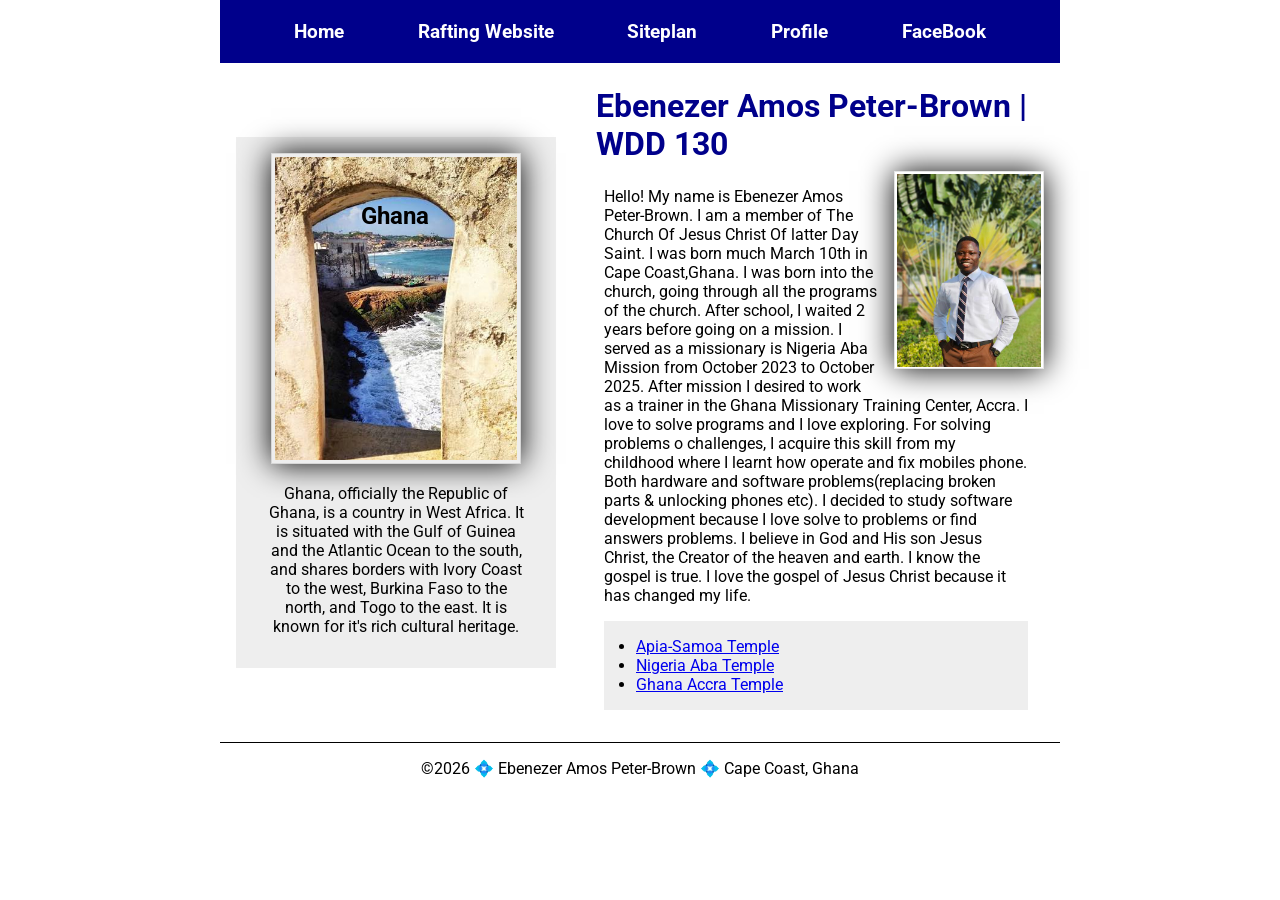
<file: index.html>
<!--10 November 2026 -->
<!DOCTYPE html>
<html lang="en">

<head>
    <meta charset="UTF-8">
    <meta name="viewport" content="width=device-width, initial-scale=1.0">
    <title>Ebenezer Amos Peter-Brown | WDD 130</title>
    <meta name="description" content="Describe your home page here using keywords like your name, the course, the purpose of the page.">
    <meta name="author" content="Ebenezer Amos Peter-Brown">
    <link rel="stylesheet" href="styles/styles.css">
    <link rel="preconnect" href="https://fonts.googleapis.com">
    <link rel="preconnect" href="https://fonts.gstatic.com" crossorigin>
    <link href="https://fonts.googleapis.com/css2?family=Roboto&display=swap" rel="stylesheet">
</head>

<body>
    <header>
        <nav>
            <a href="#">Home</a>
            <a href="wwr/">Rafting Website</a>
            <a href="wwr/site-plan-rafting.html">Siteplan</a>
            <a href="https://linkedin.com">Profile</a>
            <a href="https://facebook.com">FaceBook</a>
        </nav>
    </header>
    <div class="grid">
        <main>
            <h1>Ebenezer Amos Peter-Brown | WDD 130</h1>
            <img src="images/profile.jpeg" alt="My profile" width="200">
            <p>Hello! My name is Ebenezer Amos Peter-Brown. I am a member of The Church Of Jesus Christ Of latter Day Saint.
                I was born much March 10th in Cape Coast,Ghana. I was born into the church, going through all the programs of the church.
                After school, I waited 2 years before going on a mission. I served as a missionary is Nigeria Aba Mission from October 2023 to October 2025.
                After mission I desired to work as a trainer in the Ghana Missionary Training Center, Accra. I love to solve programs and I love exploring.
                For solving problems o challenges, I acquire this skill from my childhood where I learnt how operate and fix mobiles phone.
                Both hardware and software problems(replacing broken parts & unlocking phones etc). I decided to study software development because I love solve to
                problems or find answers problems. I believe in God and His son Jesus Christ, the Creator of the heaven and earth. I know the gospel is true.
                I love the gospel of Jesus Christ because it has changed my life.</p>

            <ul class="box indent">
                <li><a href="https://newsroom.churchofjesuschrist.org/article/apia-samoa-temple" target="_blank">Apia-Samoa Temple</a></li>
                <li><a href="https://newsroom.churchofjesuschrist.org/article/aba-nigeria-temple" target="_blank">Nigeria Aba Temple</a></li>
                <li><a href="https://newsroom.churchofjesuschrist.org/article/accra-ghana-temple" target="_blank">Ghana Accra Temple</a></li>
            </ul>

        </main>

        <aside class="box">
            <h2>Ghana</h2>
            <img src="images/cape-coast-castle.jpg" alt="Ghana Cape Coast Castle">
            <p>Ghana, officially the Republic of Ghana, is a country in West Africa. It is situated with the Gulf of Guinea and the Atlantic Ocean to the south, and shares borders with Ivory Coast to the west, Burkina Faso to the north, and Togo to the east. It is known for it's rich cultural heritage. </p>
        </aside>
    </div>
    <footer>
        <p>©️2026 💠 Ebenezer Amos Peter-Brown 💠 Cape Coast, Ghana</p>
    </footer>
</body>

</html>
</file>
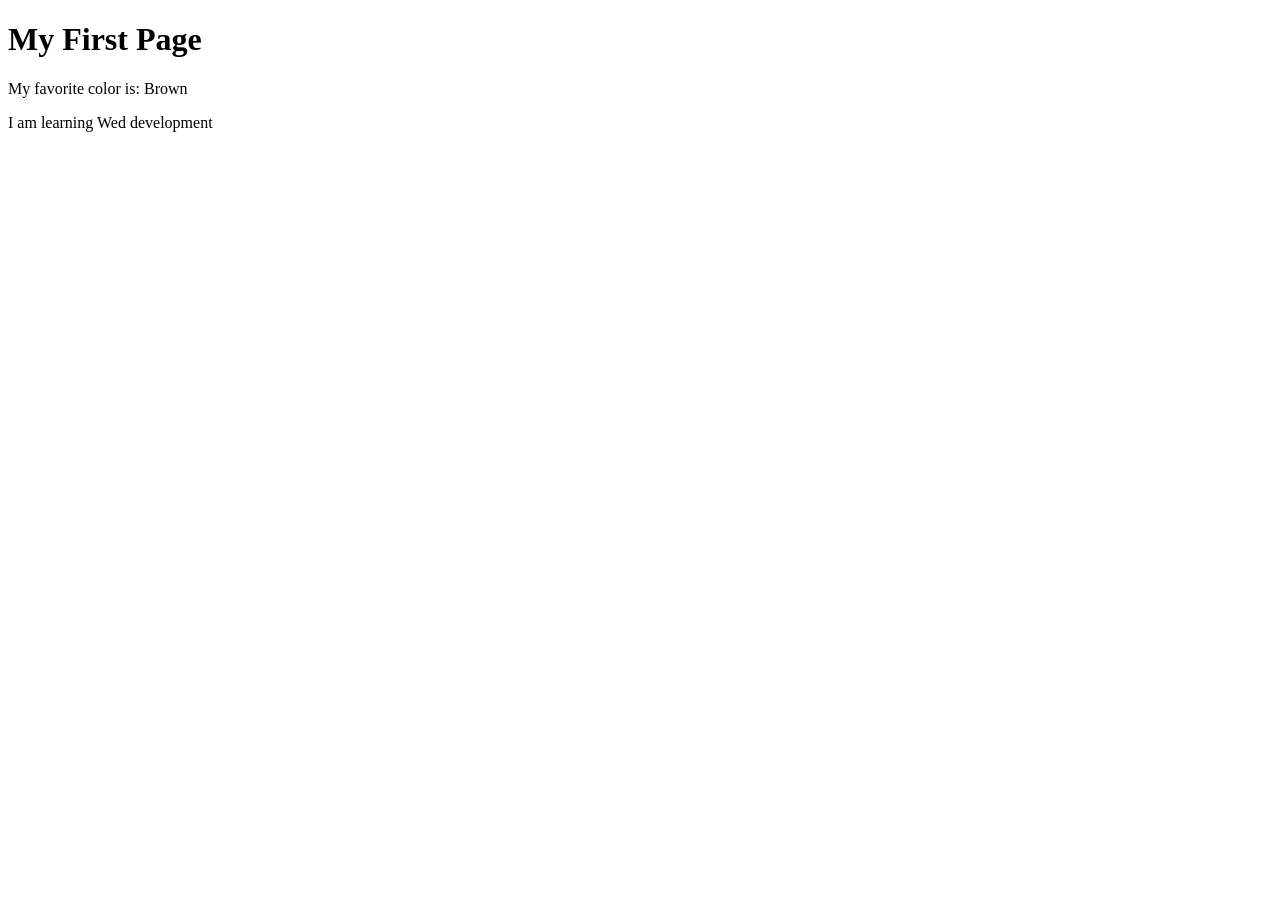
<file: week01/first-page.html>
<!DOCTYPE html>
<html lang="en">

<head>
    <meta charset="UTF-8">
    <meta name="viewport" content="width=device-width, initial-scale=1.0">
    <title>My First Page</title>
</head>

<body>
    <h1>My First Page</h1>
    <p>My favorite color is: Brown </p>
    <p>I am learning Wed development</p>
</body>

</html>
</file>
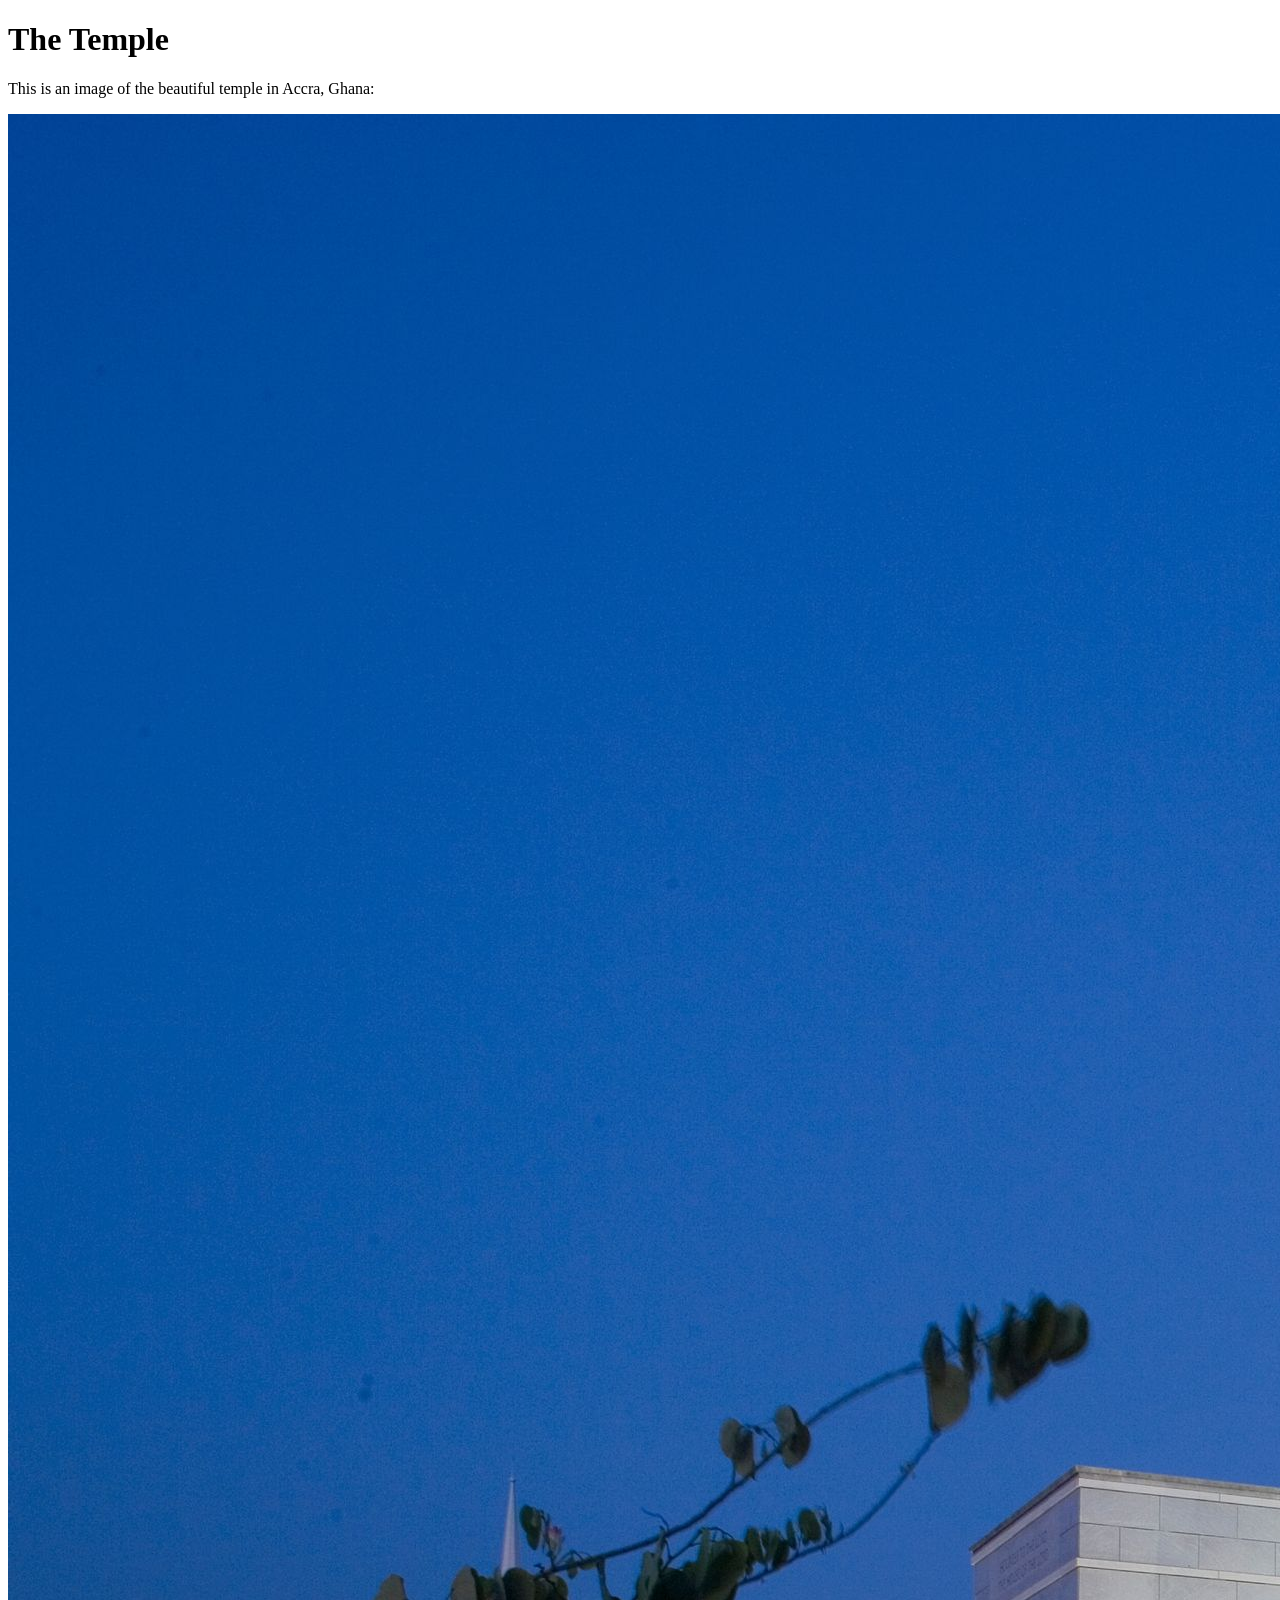
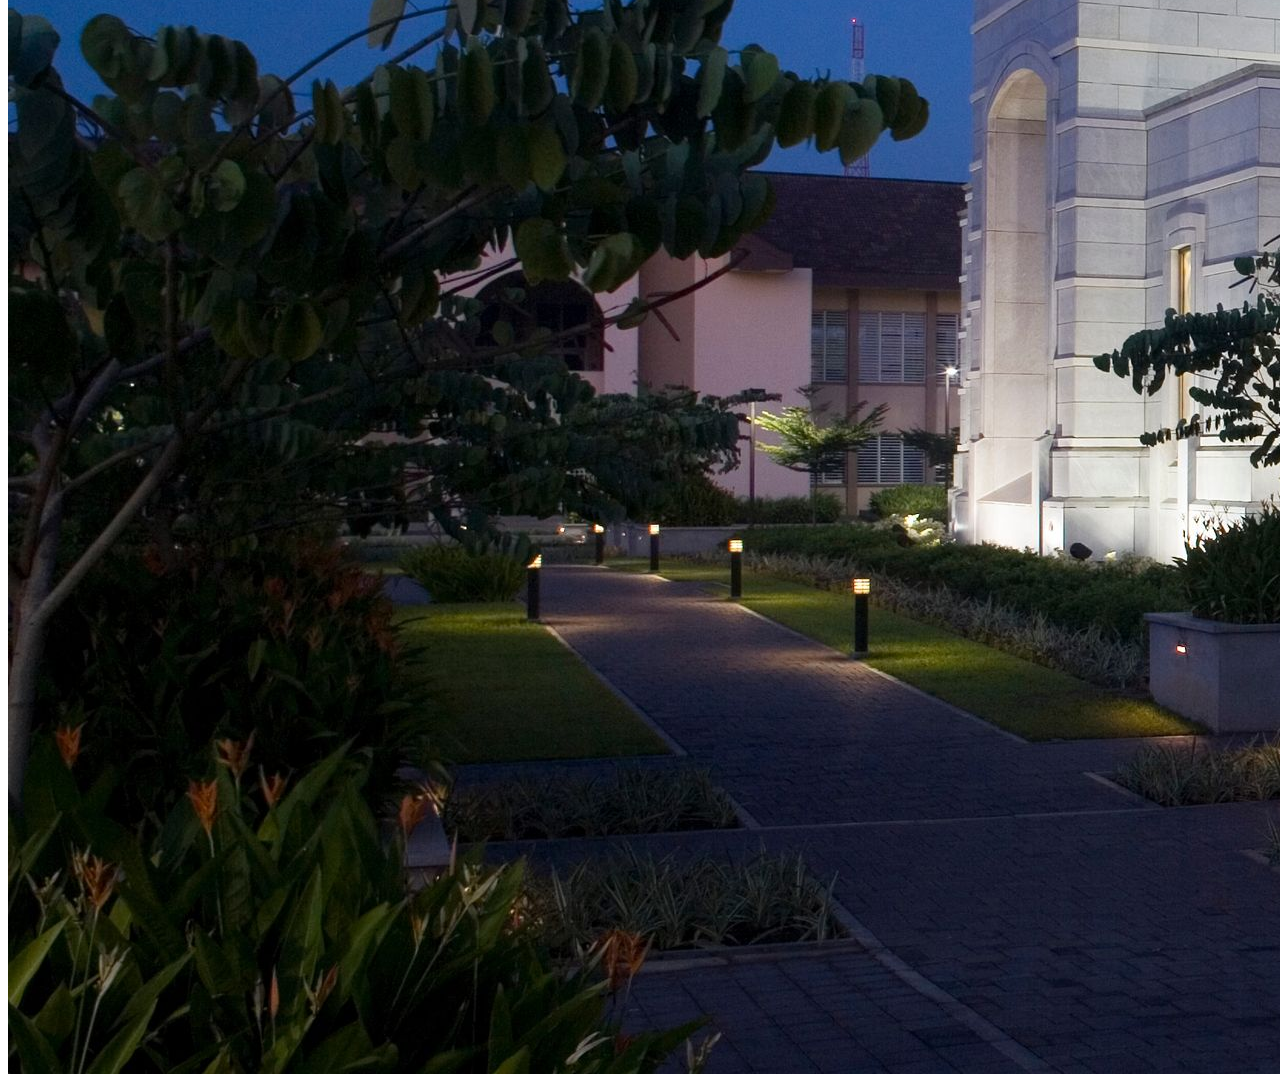
<file: week01/images.html>
<!DOCTYPE html>
<html lang="en">

<head>
    <meta charset="UTF-8">
    <meta name="viewport" content="width=device-width, initial-scale=1.0">
    <title>Temple Image</title>
</head>

<body>
    <h1>The Temple</h1>
    <p>This is an image of the beautiful temple in Accra, Ghana:</p>
    <img src="images/temple-large.jpeg" alt="The Accra Ghana Temple">

</body>

</html>
</file>
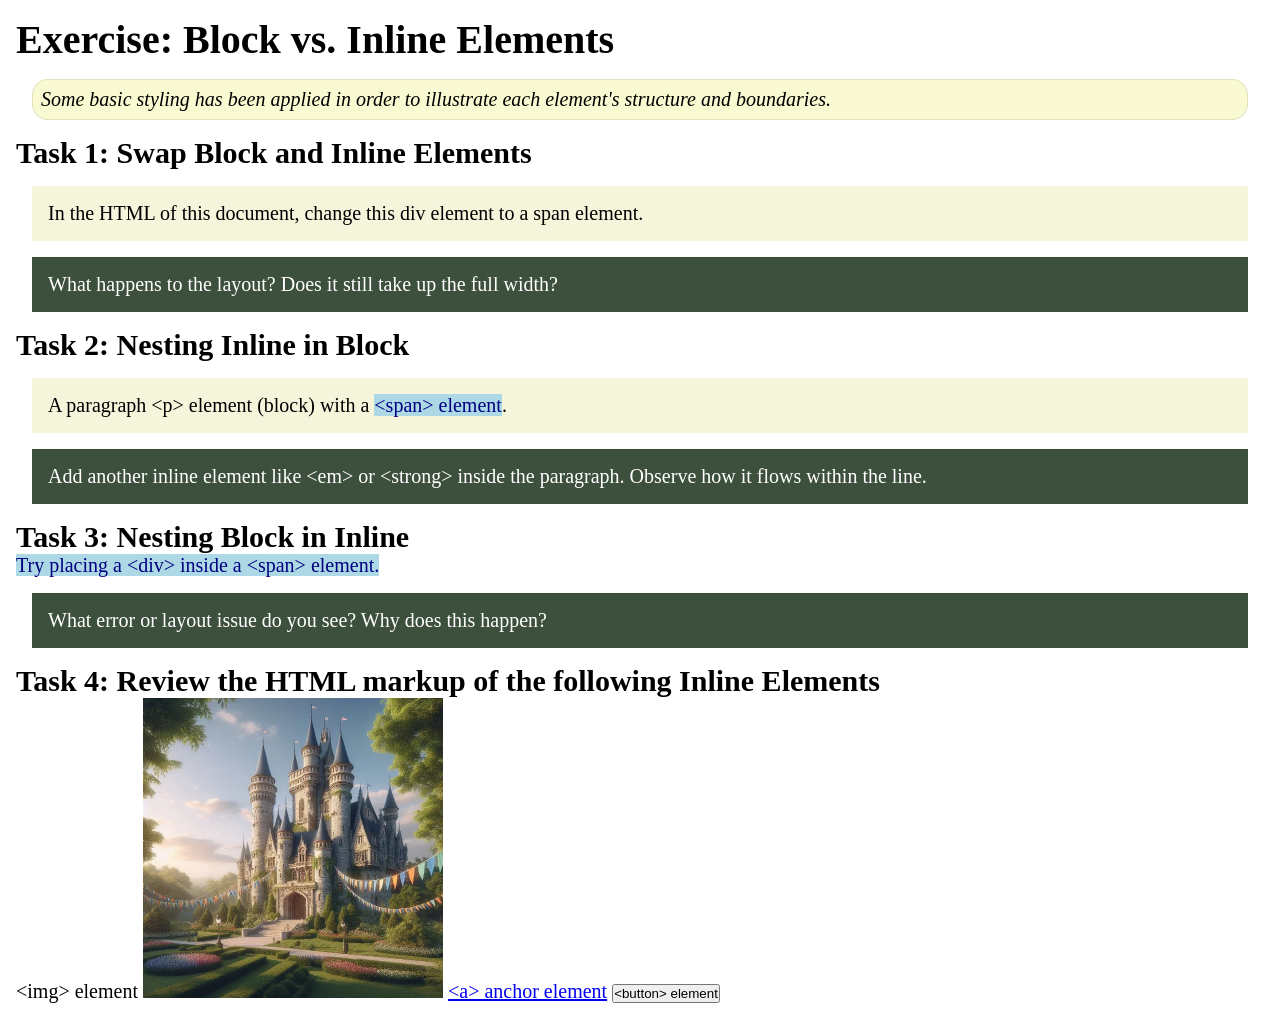
<file: week02/block-vs-inline.html>
<!DOCTYPE html>
<html lang="en">

<head>
    <meta charset="UTF-8">
    <meta name="viewport" content="width=device-width, initial-scale=1.0">
    <title>Exercise: Block vs. Inline Elements</title>
    <link rel="stylesheet" href="styles/block-vs-inline.css">
</head>

<body>
    <main>
        <h1>Exercise: Block vs. Inline Elements</h1>
        <p class="note">Some basic styling has been applied in order to illustrate each element's structure and boundaries.</p>

        <h2>Task 1: Swap Block and Inline Elements</h2>
        <div>In the HTML of this document, change this div element to a span element.</div>

        <p class="question">What happens to the layout? Does it still take up the full width?</p>

        <h2>Task 2: Nesting Inline in Block</h2>
        <p>A paragraph &lt;p&gt; element (block) with a <span>&lt;span&gt; element</span>.</p>
        <p class="question">Add another inline element like &lt;em&gt; or &lt;strong&gt; inside the paragraph. Observe how it flows within the line.</p>

        <h2>Task 3: Nesting Block in Inline</h2>
        <span>Try placing a &lt;div&gt; inside a &lt;span&gt; element.</span>
        <p class="question">What error or layout issue do you see? Why does this happen?</p>

        <h2>Task 4: Review the HTML markup of the following Inline Elements</h2>
        &lt;img&gt; element
        <img src="images/castle.webp" alt="placeholder image (images are inline)" width="300" height="300">
        <a href="https://churchofjesuschrist.org">&lt;a&gt; anchor element</a>
        <button type="button">&lt;button&gt; element</button>
    </main>
</body>

</html>
</file>
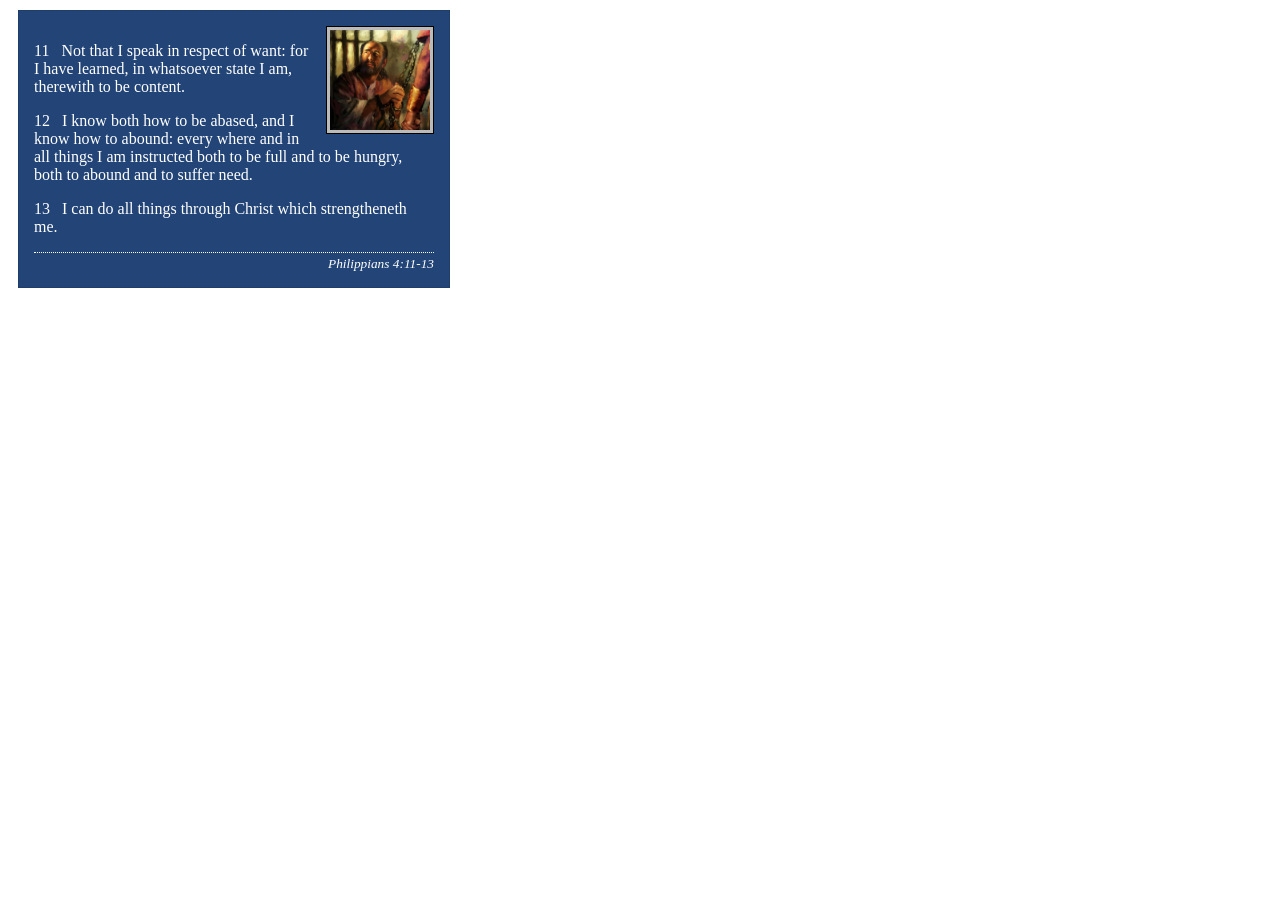
<file: week02/box-model-solution.html>
<!DOCTYPE html>
<html lang="en">

<head>
    <meta charset="UTF-8">
    <meta name="viewport" content="width=device-width, initial-scale=1.0">
    <title>Box Model Activity</title>
    <link rel="stylesheet" href="styles/box-model-solution.css">
</head>

<body>
    <main>
        <div class="callout">
            <img src="images/apostle-paul-imprisoned.webp" alt="Paul the Apostle - Imprisoned in Rome" width="200" height="200">
            <blockquote>
                <p>11 &nbsp; Not that I speak in respect of want: for I have learned, in whatsoever state I am, therewith to be content.</p>
                <p>12 &nbsp; I know both how to be abased, and I know how to abound: every where and in all things I am instructed both to be full and to be hungry, both to abound and to suffer need.</p>
                <p>13 &nbsp; I can do all things through Christ which strengtheneth me.</p>
            </blockquote>
            <cite>Philippians 4:11-13</cite>
        </div>
    </main>
</body>

</html>
</file>
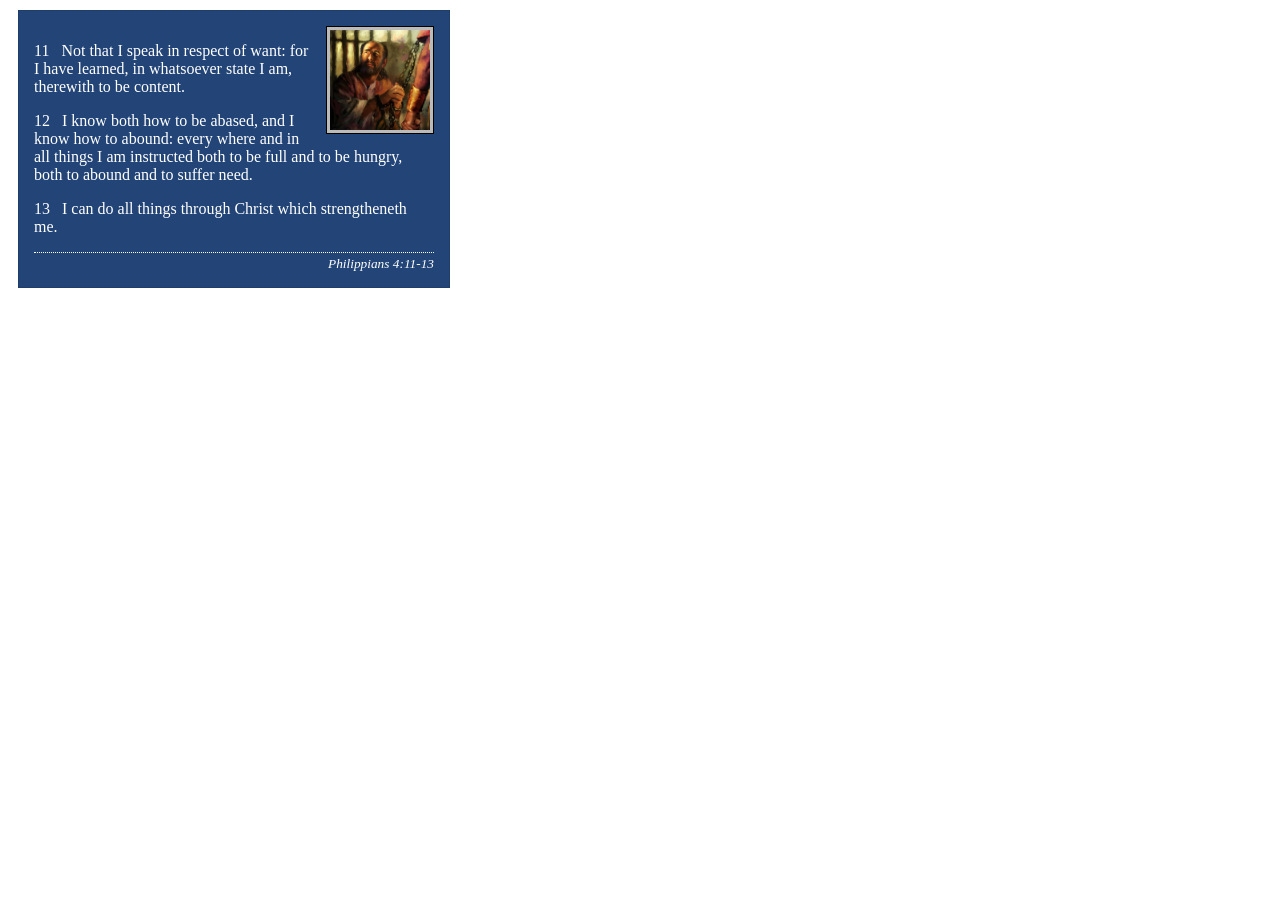
<file: week02/box-model.html>
<!DOCTYPE html>
<html lang="en">

<head>
    <meta charset="UTF-8">
    <meta name="viewport" content="width=device-width, initial-scale=1.0">
    <title>Box Model Activity</title>
    <link rel="stylesheet" href="styles/box-model.css">
</head>

<body>
    <main>
        <div class="callout">
            <img src="images/apostle-paul-imprisoned.webp" alt="Paul the Apostle - Imprisoned in Rome" width="200" height="200">
            <blockquote>
                <p>11 &nbsp; Not that I speak in respect of want: for I have learned, in whatsoever state I am, therewith to be content.</p>
                <p>12 &nbsp; I know both how to be abased, and I know how to abound: every where and in all things I am instructed both to be full and to be hungry, both to abound and to suffer need.</p>
                <p>13 &nbsp; I can do all things through Christ which strengtheneth me.</p>
            </blockquote>
            <cite>Philippians 4:11-13</cite>
        </div>
    </main>
</body>

</html>
</file>
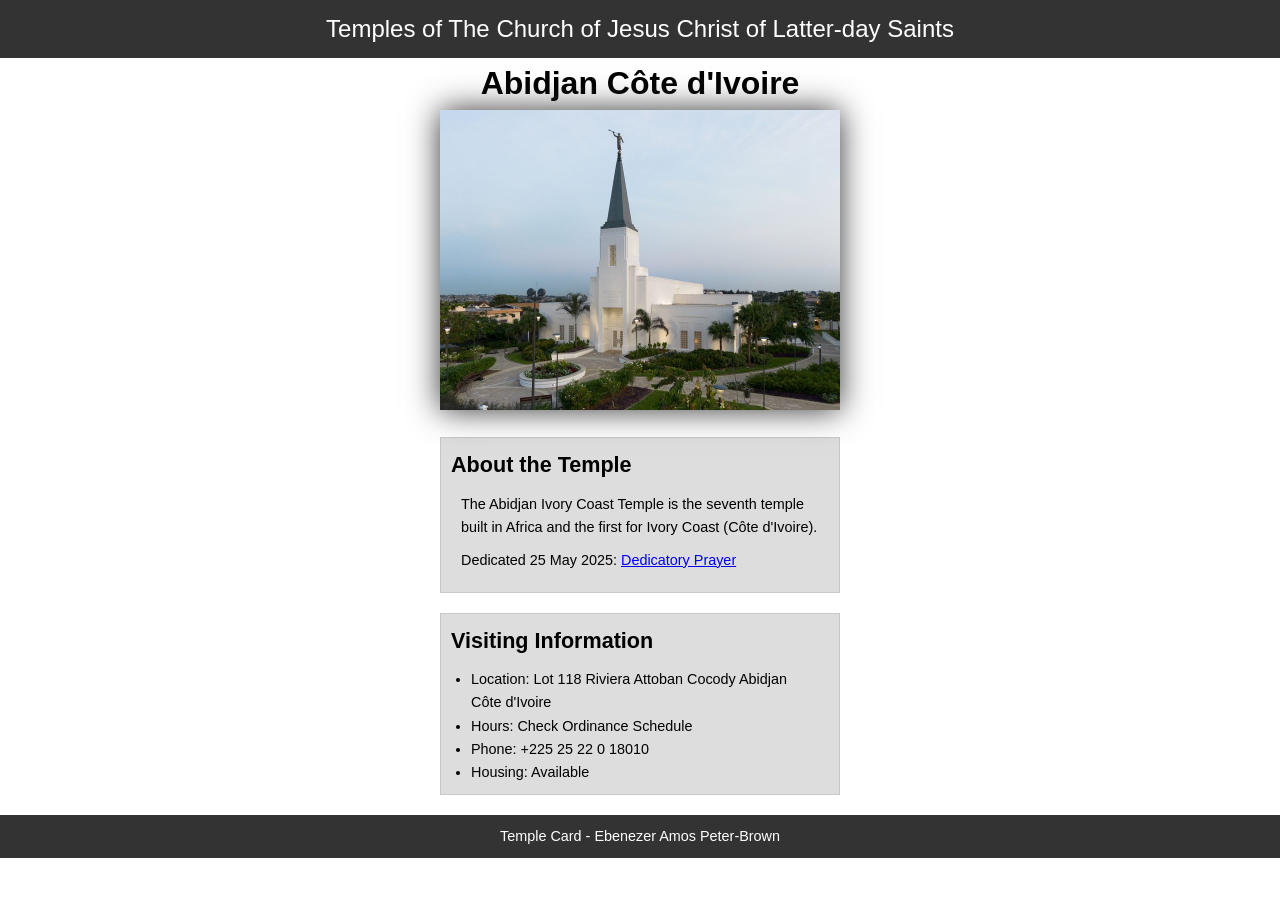
<file: week02/temple.html>
<!DOCTYPE html>
<html lang="en">

<head>
    <meta charset="UTF-8">
    <meta name="viewport" content="width=device-width, initial-scale=1.0">
    <title>Temple Card - Abidjan Côte d'Ivoire</title>
    <link rel="stylesheet" href="styles/temple.css">
</head>

<body>
    <header>
        <p>Temples of The Church of Jesus Christ of Latter-day Saints</p>
    </header>
    <main>
        <h1>Abidjan Côte d'Ivoire</h1>
        <picture>
            <img src="images/abidjan-ivory-coast.jpeg" alt="Abidjan Côte d'Ivoire Temple">
        </picture>
        <section>
            <h2>About the Temple</h2>
            <p>The Abidjan Ivory Coast Temple is the seventh temple built in Africa and the first for Ivory Coast (Côte d'Ivoire).</p>
            <p>Dedicated 25 May 2025: <a href="https://www.churchofjesuschrist.org/temples/dedicatory-prayer/abidjan-ivory-coast-temple/2025-05-25?lang=eng" target="_blank" rel="noopener noreferrer">Dedicatory Prayer</a></p>
        </section>
        <section>
            <h2>Visiting Information</h2>
            <ul>
                <li>Location: Lot 118 Riviera Attoban Cocody Abidjan Côte d'Ivoire</li>
                <li>Hours: Check Ordinance Schedule</li>
                <li>Phone: +225 25 22 0 18010</li>
                <li>Housing: Available</li>
            </ul>
        </section>
    </main>
    <footer>
        <p>Temple Card - Ebenezer Amos Peter-Brown</p>
    </footer>
</body>

</html>
</file>
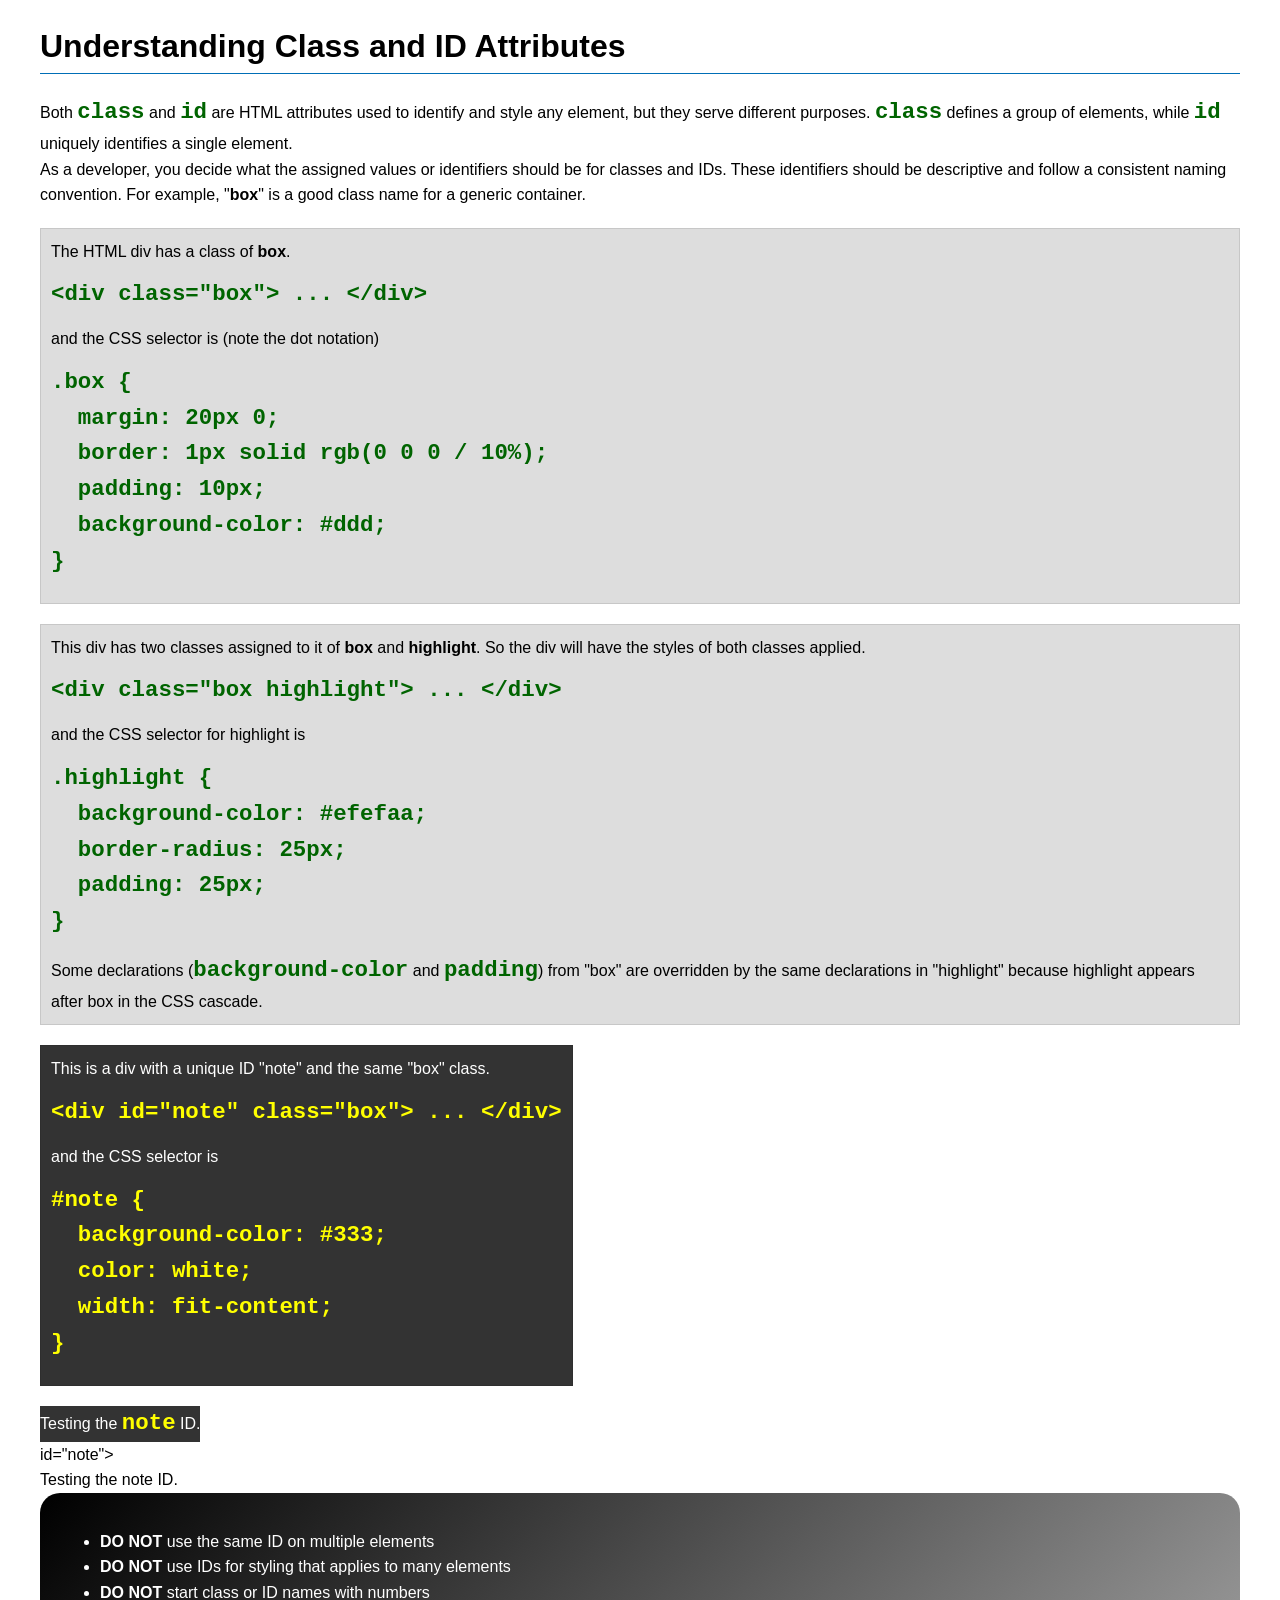
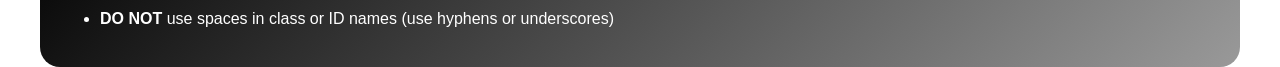
<file: week03/class-and-id.html>
<!DOCTYPE html>
<html lang="en">

<head>
    <meta charset="UTF-8">
    <meta name="viewport" content="width=device-width, initial-scale=1.0">
    <title>Class vs ID Attributes</title>
    <link rel="stylesheet" href="styles/class-and-id.css">
</head>

<body>
    <h1>Understanding Class and ID Attributes</h1>
    <p>Both <code>class</code> and <code>id</code> are HTML attributes used to identify and style any element, but they serve different purposes. <code>class</code> defines a group of elements, while <code>id</code> uniquely identifies a single element.</p>
    <p>As a developer, you decide what the assigned values or identifiers should be for classes and IDs. These identifiers should be descriptive and follow a consistent naming convention. For example, "<strong>box</strong>" is a good class name for a generic container.</p>
    <div class="box">
        <p>The HTML div has a class of <strong>box</strong>.</p>
        <pre><code class="html">&lt;div class="box"&gt; ... &lt;/div&gt;</code></pre>
        and the CSS selector is (note the dot notation)
        <pre><code class="css">.box {
  margin: 20px 0;
  border: 1px solid rgb(0 0 0 / 10%);
  padding: 10px;
  background-color: #ddd; 
}</code></pre>
    </div>

    <div class="box">
        <p>This div has two classes assigned to it of <strong>box</strong> and <strong>highlight</strong>. So the div will have the styles of both classes applied.</p>
        <pre><code class="html">&lt;div class="box highlight"&gt; ... &lt;/div&gt;</code></pre>
        and the CSS selector for highlight is
        <pre><code class="css">.highlight {
  background-color: #efefaa;
  border-radius: 25px;
  padding: 25px;
}</code></pre>
        <p>Some declarations (<code>background-color</code> and <code>padding</code>) from "box" are overridden by the same declarations in "highlight" because highlight appears after box in the CSS cascade.</p>
    </div>

    <div id="note" class="box">
        <p>This is a div with a unique ID "note" and the same "box" class.</p>
        <pre><code class="html">&lt;div id="note" class="box"&gt; ... &lt;/div&gt;</code></pre>
        and the CSS selector is
        <pre><code class="css">#note {
  background-color: #333;
  color: white;
  width: fit-content;
}</code></pre>
    </div>

    <div id="note">
        <p>Testing the <code>note</code> ID.</p>
    </div>

    <div> id="note">
        <p>Testing the note ID.</p>
    </div>
    <section id="best-practice">
        <ul>
            <li><strong>DO NOT</strong> use the same ID on multiple elements</li>
            <li><strong>DO NOT</strong> use IDs for styling that applies to many elements</li>
            <li><strong>DO NOT</strong> start class or ID names with numbers</li>
            <li><strong>DO NOT</strong> use spaces in class or ID names (use hyphens or underscores)</li>
        </ul>
    </section>

</body>

</html>
</file>
<file: styles/styles.css>
* {
    margin: 0;
    padding: 0;
    box-sizing: border-box;
}

body {
    font-size: 16px;
    font-family: Roboto, Arial, sans-serif;
}

nav {
    background-color: darkblue;
    padding: 10px;
    display: flex;
    align-items: center;
    justify-content: space-evenly;
}

nav a {
    display: block;
    padding: 10px;
    text-decoration: none;
    font-size: 1.2rem;
    font-weight: 700;
    color: white;
}

h1 {
    color: darkblue;
    padding: 0.5rem;
    border-bottom: 2em;
}

img {
    width: 150px;
    height: auto;
    border: 1px solid rgb(0 0 0 / 10%);
    padding: .2rem;
    box-shadow: 0 0 30px;
}

p {
    margin: 1rem;
}

main {
    grid-column: 2;
    margin: 1rem;
}

main img {
    width: 150px;
    height: auto;
    border: 1px solid rgb(0 0 0 / 10%);
    padding: .1rem;
    box-shadow: 0 0 30px;
    float: right;
    margin: 0 0 1rem 1rem;
}

aside {
    width: 20em;
    text-align: center;
    position: relative;
    grid-column: 1/2;
    grid-row: 1/2;
}

aside img {
    width: 250px;
    height: auto;
}

aside h2 {
    position: absolute;
    top: 65px;
    left: 125px;

}

footer {
    margin-top: 1em;
    border-top: 1px solid #000;
    text-align: center;
}

header,
.grid,
footer {
    max-width: 840px;
    margin: 0 auto;
}

/* Class selectors*/
.box {
    margin: 1rem;
    border: 1px rgb(0 0 0 / .1);
    padding: 1rem;
    background-color: #eee;
    color: #000;

}

.indent {
    padding-left: 2rem;
}

.grid {
    display: grid;
    align-items: center;
}
</file>
<file: week02/styles/block-vs-inline.css>
* {
    margin: 0;
    padding: 0;
}

body {
    font-size: 20px;
    margin: 1rem;
}

p,
div {
    background-color: beige;
    margin: 1rem;
    padding: 1rem;
}

span {
    color: navy;
    background-color: lightblue;
}

code {
    margin: 0;
    padding: 0;
    color: green;
    font-size: 1.2rem;
}

.note {
    font-style: italic;
    background-color: lightgoldenrodyellow;
    border-radius: 1rem;
    border: 1px solid rgb(0 0 0 / 10%);
    margin: 1rem;
    padding: .5rem;
}

.question {
    background-color: #3d503d;
    color: #fff;
}
</file>
<file: week02/styles/box-model-solution.css>
.callout {
    max-width: 400px;
    margin: 10px;
    border: 1px solid rgb(0 0 0 / 10%);
    padding: 15px;
    background-color: #247;
    color: #fff;
}

.callout img {
    float: right;
    margin: 0 0 10px 15px;
    border: 1px solid #000;
    padding: 3px;
    background-color: #bbb;
    width: 100px;
    height: auto;
}

blockquote {
    margin: 0;
}

cite {
    display: block;
    border-top: 1px dotted #fff;
    padding-top: 3px;
    text-align: right;
    font-size: smaller;
}
</file>
<file: week02/styles/box-model.css>
.callout {
    max-width: 400px;
    margin: 10px;
    border: 1px solid rgb(0 0 0 / 10%);
    padding: 15px;
    background-color: #247;
    color: #fff;
}

.callout img {
    float: right;
    margin: 0 0 10px 15px;
    border: 1px solid #000;
    padding: 3px;
    background-color: #bbb;
    width: 100px;
    height: auto;
}

blockquote {
    margin: 0;
}

cite {
    display: block;
    border-top: 1px dotted #fff;
    padding-top: 3px;
    text-align: right;
    font-size: smaller;
}
</file>
<file: week02/styles/temple.css>
*{
    margin: 0;
    padding: 0;
}

body{
    font-family: Arial, sans-serif;
    line-height: 1.6;
}

header, footer{
    background-color: #333;
    color: #fff;
    padding: 10px;
    text-align: center;
    font-size: 1.5rem;

}

main{
    width: 400px;
    margin: 0 auto;
}

h1{
    margin: 0;
    text-align: center;
}

img{
    width: 100%;
    height: auto;
    box-shadow: 0 0 30px #333;
}

section{
    margin: 20px 0;
    border: 1px solid rgb(0 0 0 /10%);
    padding: 10px;
    background-color: #ddd;
    font-size: .9rem;
}

section p{
    margin: 10px;
}

ul{
    margin: 10px 20px 0;
}

footer{
    font-size: .9rem;
}
</file>
<file: week03/styles/class-and-id.css>
body {
    font-family: Arial, sans-serif;
    line-height: 1.6;
    margin: 0;
    padding: 0 40px;
}

h1 {
    border-bottom: 1px solid rgb(0 110 182);
    padding-bottom: 0;
}

p {
    margin: 0;
}

code {
    color: darkgreen;
    font-weight: 700;
    font-size: 1.4rem;
}

/* Class examples - can be reused */
.box {
    margin: 20px 0;
    border: 1px solid rgb(0 0 0 / 10%);
    padding: 10px;
    background-color: #ddd;
    /* this is shorthand for #dddddd */
}

.highlight {
    background-color: #efefaa;
    border-radius: 25px;
    padding: 25px;
}

/* ID examples - should be unique */

#note {
    background-color: #333;
    color: white;
    width: fit-content;
}

#note code {
    color: yellow;
}

#best-practice {
    background: linear-gradient(135deg, #000 0%, #999 100%);
    color: white;
    border-radius: 20px;
    padding: 20px;
}
</file>
